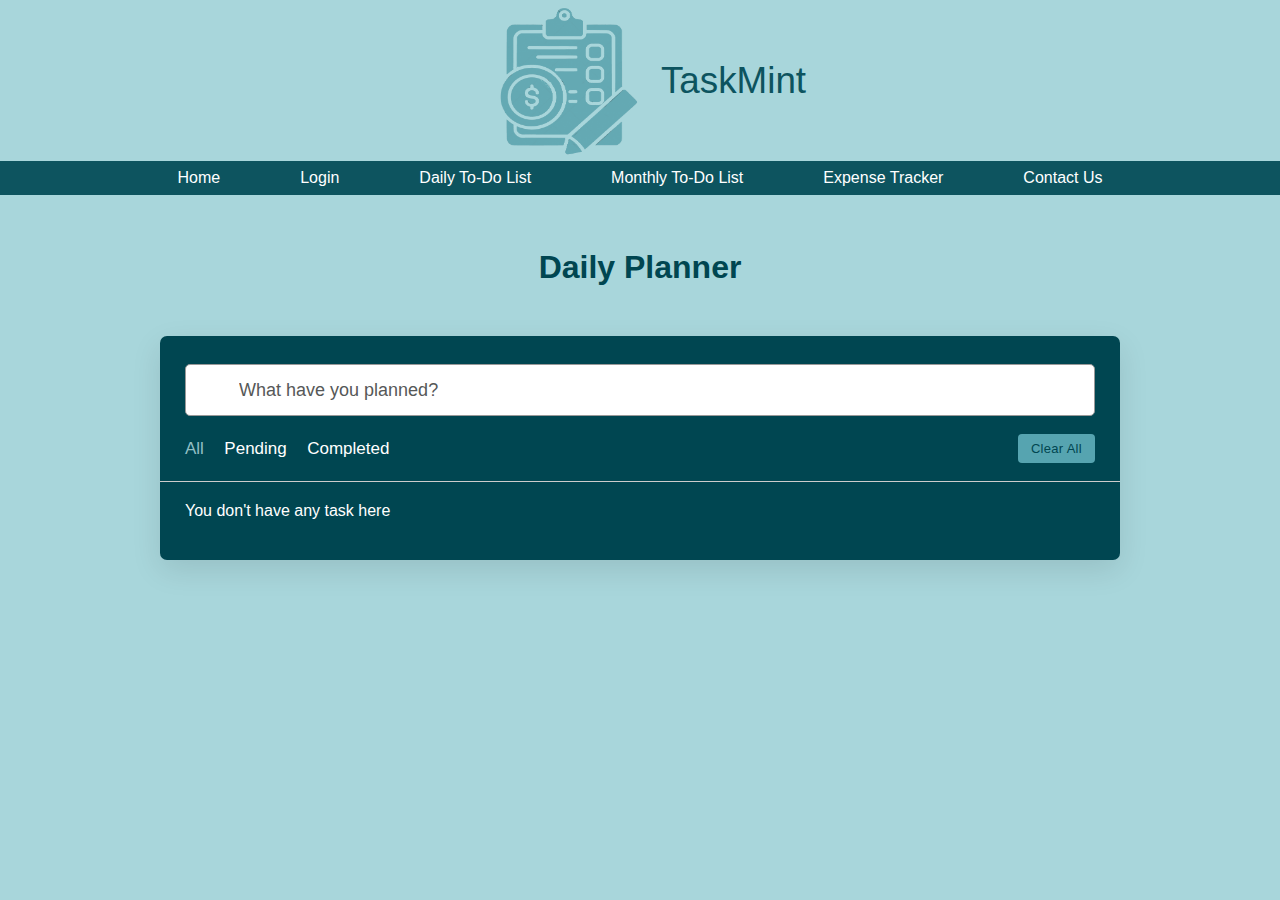
<file: Expense Tracker MPR/Daily.html>
<!DOCTYPE html>
<html lang="en" dir="ltr">
  <head>
    <meta charset="utf-8">  
    <title>Daily Planner</title>
   
    <meta name="viewport" content="width=device-width, initial-scale=1.0">
    
    <link rel="stylesheet" href="https://unicons.iconscout.com/release/v4.0.0/css/line.css">
  </head>
  <section>
    <div id="webname">
      <img src="taskmint.png" alt="TaskMint" />
      <p>TaskMint</p>
    </div>
  </section>
  <section>
    <nav id="nav">
      <ul>
        <li><a href="index.html">Home</a></li>
        <li><a href="Login.html" target="_blank">Login</a></li>
        <li><a href="daily.html">Daily To-Do List</a></li>
        <li><a href="weekly.html">Monthly To-Do List</a></li>
        <li><a href="expense.html">Expense Tracker</a></li>
        <li><a href="Contact.html">Contact Us</a></li>
      </ul>
    </nav>
  </section>
  <body>
    
    <br>
    <br>
    <br>
    <h1>
      Daily Planner
    </h1>
    <div class="wrapper">
      
      <div class="task-input">
        
        <input type="text" placeholder="What have you planned?">
      </div>
      <div class="controls">
        <div class="filters">
          <span class="active" id="all">All</span>
          <span id="pending">Pending</span>
          <span id="completed">Completed</span>
        </div>
        <button class="clear-btn">Clear All</button>
      </div>
      <ul class="task-box"></ul>
    </div>
   
  </body>
    </html>
<style>
    
@import url('https://fonts.googleapis.com/css2?family=Poppins:wght@400;500;600;700&display=swap');
*{
  margin: 0;
  padding: 0;
  box-sizing: border-box;
  font-family: Impact, Haettenschweiler, 'Arial Narrow Bold', sans-serif;
}

 
#webname img {
        height: 159px;
        width: 179px;
        padding: 4px 12px;
        margin: 1px 4px;
      }
      #webname p {
        align-content: center;
        color: #0d545f;
      }

      #webname {
        display: flex;
        margin: 0;
        padding: 0;
       /* width: 200vh;*/
       justify-self: center;
         width: 100%;
         bottom: 0;
        left: 0;
        justify-content: center;
        align-items: center;
        font-size: 2.3rem;
        font-family: Impact, Haettenschweiler, "Arial Narrow Bold", sans-serif;
        position: relative;
      }

      #webname::before {
        content: "";
        background-color: #a8d6db;
        position: absolute;
        z-index: -1;
        height: 100%;
        width: 100%;
      }

      #nav {
        position: relative;
      }

      #nav::before {
        content: "";
        background-color: #0d545f;
        position: absolute;
        z-index: -1;
        height: 100%;
        width: 100%;
      }

      #nav ul {
        display: flex;
        justify-content: center;
      }

      #nav li {
        list-style: none;
      }

      #nav ul li a {
        display: block;
        border-radius: 9px;
        text-decoration: none;
        margin: 4px 20px;
        padding: 4px 20px;
        color: white;
      }

      #nav ul li a:hover {
        background-color: white;
        color: #0d545f;
      }
 
h1 {
  text-align: center;

  color: #004651;
}


body{
  width: 100%;
  height: 100vh;
  overflow: hidden;
  background-color: #a8d6db;
}
::selection{
  color: #fff;
  background:#004651;
}
    .wrapper {
  max-width: 75%;
  padding: 28px 0 30px;
  margin: 50px auto;
  background: #004651;
  border-radius: 7px;
  box-shadow: 0 10px 30px rgba(0, 0, 0, 0.1);
}

.task-input{
  height: 52px;
  padding: 0 25px;
  position: relative;
}
.task-input img{
  top: 50%;
  position: absolute;
  transform: translate(17px, -50%);
}
.task-input input{
  height: 100%;
  width: 100%;
  outline: none;
  font-size: 18px;
  border-radius: 5px;
  padding: 0 20px 0 53px;
  border: 1px solid #999;
}
.task-input input:focus,
.task-input input.active{
  padding-left: 52px;
  border: 2px solid #91bfc4;
}
.task-input input::placeholder{
  color: #565858;
}
.controls, li{
  display: flex;
  align-items: center;
  justify-content: space-between;
}
.controls{
  padding: 18px 25px;
  border-bottom: 1px solid #ccc;
}
.filters span{
  margin: 0 8px;
  font-size: 17px;
  color: #ffffff;
  cursor: pointer;
}
.filters span:first-child{
  margin-left: 0;
}
.filters span.active{
  color: #91bfc4;
}
.controls .clear-btn{
  border: none;
  opacity: 0.6;
  outline: none;
  color: #004651;
  cursor: pointer;
  font-size: 13px;
  padding: 7px 13px;
  border-radius: 4px;
  letter-spacing: 0.3px;
  pointer-events: none;
  transition: transform 0.25s ease;
  background-color: #90e3f0;
}
.clear-btn.active{
  opacity: 0.9;
  pointer-events: auto;
}
.clear-btn:active{
  transform: scale(0.93);
}
.task-box{
  margin-top: 20px;
  margin-right: 5px;
  padding: 0 20px 10px 25px;
}
.task-box.overflow{
  overflow-y: auto;
  max-height: 300px;
}
.task-box::-webkit-scrollbar{
  width: 5px;
}
.task-box::-webkit-scrollbar-track{
  background: #f1f1f1;
  border-radius: 25px;
}
.task-box::-webkit-scrollbar-thumb{
  background: #e6e6e6;
  border-radius: 25px;
}
.task-box .task{
  list-style: none;
  font-size: 17px;
  margin-bottom: 18px;
  padding-bottom: 16px;
  align-items: flex-start;
  border-bottom: 1px solid #ccc;
}
.task-box .task:last-child{
  margin-bottom: 0;
  border-bottom: 0;
  padding-bottom: 0;
}
.task-box .task label{
  display: flex;
  align-items: flex-start;
}
.task label input{
  margin-top: 7px;
  color: #90e3f0;
}
.task label p{
  user-select: none;
  margin-left: 12px;
  word-wrap: break-word;
  color: #a8d6db;
}
.task label p.checked{
  text-decoration: line-through;
  color: #a8d6db;
}
.task-box .settings{
  position: relative;
}
.settings :where(i, li){
  cursor: pointer;
}
.settings .task-menu{
  z-index: 10;
  right: -5px;
  bottom: -65px;
  padding: 5px 0;
  background: #fff;
  position: absolute;
  border-radius: 4px;
  transform: scale(0);
  transform-origin: top right;
  box-shadow: 0 0 6px rgba(0,0,0,0.15);
  transition: transform 0.2s ease;
}
.task-box .task:last-child .task-menu{
  bottom: 0;
  transform-origin: bottom right;
}
.task-box .task:first-child .task-menu{
  bottom: -65px;
  transform-origin: top right;
}
.task-menu.show{
  transform: scale(1);
}
.task-menu li{
  height: 25px;
  font-size: 16px;
  margin-bottom: 2px;
  padding: 17px 15px;
  cursor: pointer;
  justify-content: flex-start;
}
.task-menu li:last-child{
  margin-bottom: 0;
}
.settings li:hover{
  background: #90e3f0;
}
.settings li i{
  padding-right: 8px;
}

@media (max-width: 400px) {
  body{
    padding: 0 10px;
  }
  .wrapper {
    padding: 20px 0;
  }
  .filters span{
    margin: 0 5px;
  }
  .task-input{
    padding: 0 20px;
  }
  .controls{
    padding: 18px 20px;
  }
  .task-box{
    margin-top: 20px;
    margin-right: 5px;
    padding: 0 15px 10px 20px;
  }
  .task label input{
    margin-top: 4px;
  }
}
</style>
    <script>
        const taskInput = document.querySelector(".task-input input"),
filters = document.querySelectorAll(".filters span"),
clearAll = document.querySelector(".clear-btn"),
taskBox = document.querySelector(".task-box");

let editId,
isEditTask = false,
todos = JSON.parse(localStorage.getItem("todo-list"));

filters.forEach(btn => {
    btn.addEventListener("click", () => {
        document.querySelector("span.active").classList.remove("active");
        btn.classList.add("active");
        showTodo(btn.id);
    });
});

function showTodo(filter) {
    let liTag = "";
    if(todos) {
        todos.forEach((todo, id) => {
            let completed = todo.status == "completed" ? "checked" : "";
            if(filter == todo.status || filter == "all") {
                liTag += `<li class="task">
                            <label for="${id}">
                                <input onclick="updateStatus(this)" type="checkbox" id="${id}" ${completed}>
                                <p class="${completed}">${todo.name}</p>
                            </label>
                            <div class="settings">
                                <i onclick="showMenu(this)" class="uil uil-ellipsis-h"></i>
                                <ul class="task-menu">
                                    <li onclick='editTask(${id}, "${todo.name}")'><i class="uil uil-pen"></i>Edit</li>
                                    <li onclick='deleteTask(${id}, "${filter}")'><i class="uil uil-trash"></i>Delete</li>
                                </ul>
                            </div>
                        </li>`;
            }
        });
    }
    taskBox.innerHTML = liTag || `<font color=white><span>You don't have any task here</span></font>`;
    let checkTask = taskBox.querySelectorAll(".task");
    !checkTask.length ? clearAll.classList.remove("active") : clearAll.classList.add("active");
    taskBox.offsetHeight >= 300 ? taskBox.classList.add("overflow") : taskBox.classList.remove("overflow");
}
showTodo("all");

function showMenu(selectedTask) {
    let menuDiv = selectedTask.parentElement.lastElementChild;
    menuDiv.classList.add("show");
    document.addEventListener("click", e => {
        if(e.target.tagName != "I" || e.target != selectedTask) {
            menuDiv.classList.remove("show");
        }
    });
}

function updateStatus(selectedTask) {
    let taskName = selectedTask.parentElement.lastElementChild;
    if(selectedTask.checked) {
        taskName.classList.add("checked");
        todos[selectedTask.id].status = "completed";
    } else {
        taskName.classList.remove("checked");
        todos[selectedTask.id].status = "pending";
    }
    localStorage.setItem("todo-list", JSON.stringify(todos))
}

function editTask(taskId, textName) {
    editId = taskId;
    isEditTask = true;
    taskInput.value = textName;
    taskInput.focus();
    taskInput.classList.add("active");
}

function deleteTask(deleteId, filter) {
    isEditTask = false;
    todos.splice(deleteId, 1);
    localStorage.setItem("todo-list", JSON.stringify(todos));
    showTodo(filter);
}

clearAll.addEventListener("click", () => {
    isEditTask = false;
    todos.splice(0, todos.length);
    localStorage.setItem("todo-list", JSON.stringify(todos));
    showTodo()
});

taskInput.addEventListener("keyup", e => {
    let userTask = taskInput.value.trim();
    if(e.key == "Enter" && userTask) {
        if(!isEditTask) {
            todos = !todos ? [] : todos;
            let taskInfo = {name: userTask, status: "pending"};
            todos.push(taskInfo);
        } else {
            isEditTask = false;
            todos[editId].name = userTask;
        }
        taskInput.value = "";
        localStorage.setItem("todo-list", JSON.stringify(todos));
        showTodo(document.querySelector("span.active").id);
    }
});

    </script>

  </body>
</html>
</file>
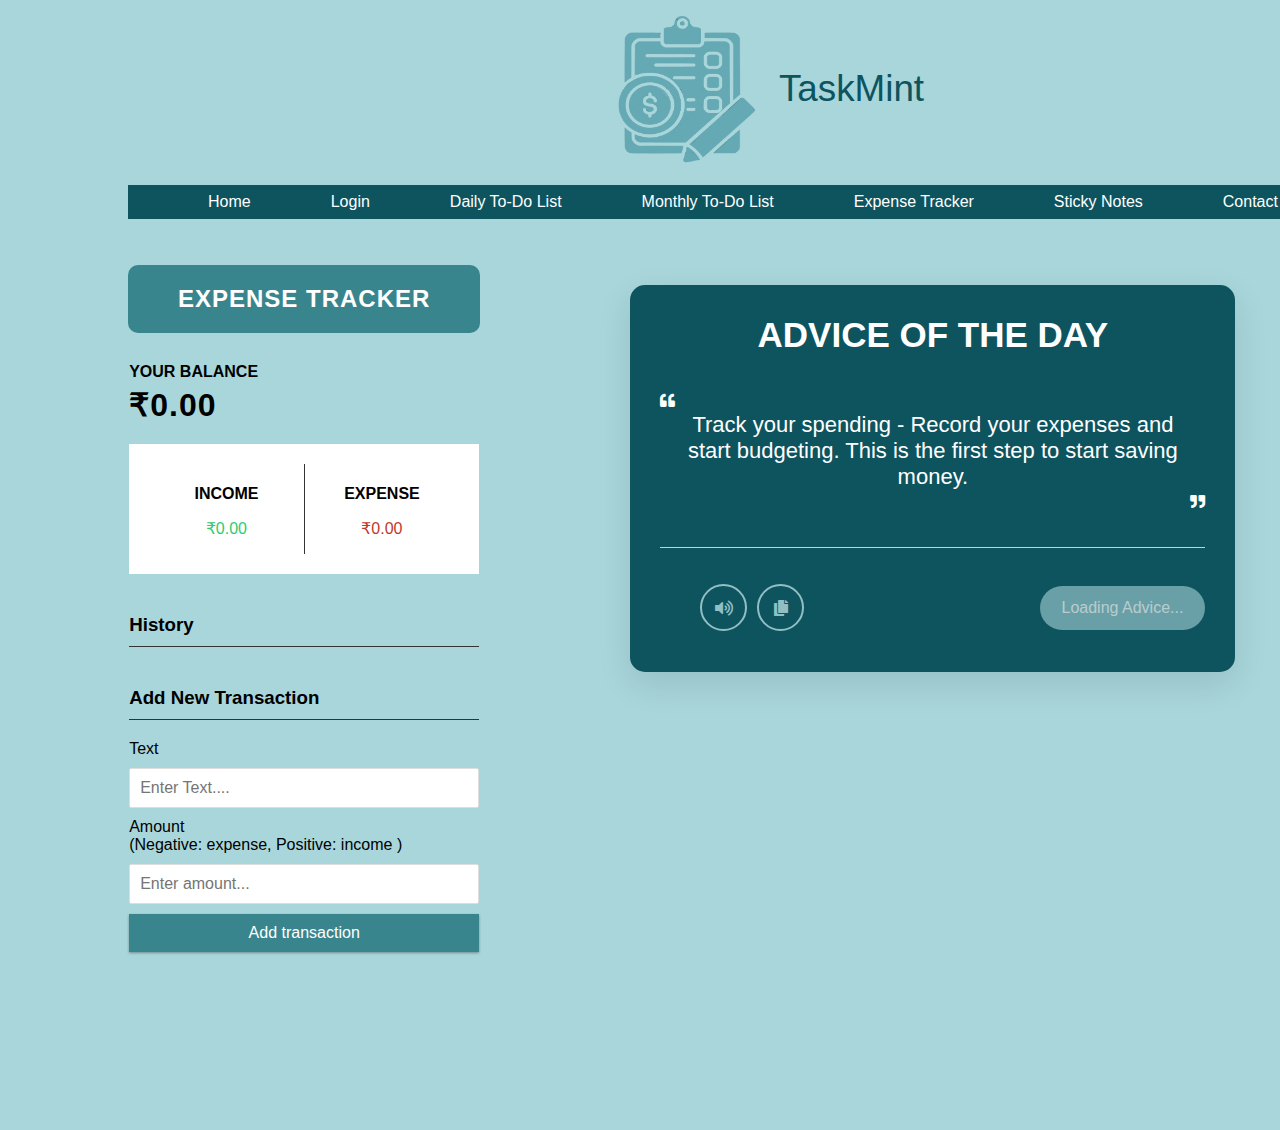
<file: Expense Tracker MPR/expense.html>
<!DOCTYPE html>
<html lang="en">
  <head>
    <meta charset="UTF-8" />
    <meta name="viewport" content="width=device-width, initial-scale=1.0" />
    <title>Expense Tracker</title>
    <link rel="stylesheet" href="expstyle.css" />
    <meta name="viewport" content="width=device-width, initial-scale=1.0" />
    <link
      rel="stylesheet"
      href="https://cdnjs.cloudflare.com/ajax/libs/font-awesome/5.15.3/css/all.min.css"
    />
  </head>
  <section>
    <div id="webname">
      <img src="taskmint.png" alt="TaskMint" />
      <p>TaskMint</p>
    </div>
  </section>
  <section>
    <nav id="nav">
      <ul>
        <li><a href="index.html">Home</a></li>
        <li><a href="Login.html" target="_blank">Login</a></li>
        <li><a href="daily.html">Daily To-Do List</a></li>
        <li><a href="weekly.html">Monthly To-Do List</a></li>
        <li><a href="expense.html">Expense Tracker</a></li>
        <li><a href="sticky.html" target="_blank">Sticky Notes</a></li>
        <li><a href="Contact.html">Contact Us</a></li>
      </ul>
    </nav>
  </section>
  <body>
    <class class="main">
      <div class="all">
        <div class="exp">
          <div class="title">
            <h2>Expense Tracker</h2>
          </div>
          <div class="container">
            <h4>Your Balance</h4>
            <h1 id="balance">Rs. 0.00</h1>
            <div class="inc-exp-container">
              <div>
                <h4>Income</h4>
                <p id="money-plus" class="money-plus">+Rs. ​0.00</p>
              </div>
              <div>
                <h4>Expense</h4>

                <p id="money-minus" class="money-minus">-Rs. 0.00</p>
              </div>
            </div>

            <h3>History</h3>
            <ul id="list" class="list">
              <!-- <li class="minus">
          Cash <span>-$400</span
          ><button class="delete-btn">x</button>
        </li> -->
            </ul>
            <h3>Add New Transaction</h3>
            <form id="form">
              <div class="form-control">
                <label for="text">Text</label>
                <input type="text" id="text" placeholder="Enter Text...." />
              </div>
              <div class="form-control">
                <label for="amount"
                  >Amount <br />
                  (Negative: expense, Positive: income )</label
                >
                <input
                  type="number"
                  id="amount"
                  placeholder="Enter amount..."
                />
              </div>
              <button class="btn">Add transaction</button>
            </form>
          </div>
        </div>
        <div class="wrapper">
          <header>ADVICE OF THE DAY</header>
          <div class="content">
            <div class="quote-area">
              <i class="fas fa-quote-left"></i>
              <p class="quote">
                Track your spending - Record your expenses and start budgeting.
                This is the first step to start saving money.
              </p>
              <i class="fas fa-quote-right"></i>
            </div>
          </div>
          <div class="buttons">
            <div class="features">
              <ul>
                <li class="speech"><i class="fas fa-volume-up"></i></li>
                <li class="copy"><i class="fas fa-copy"></i></li>
              </ul>
              <button>New Advice</button>
            </div>
          </div>
        </div>
      </div>
    </class>
    <!-- JavaYscript Project  -->
    <script src="expscript.js"></script>
  </body>
</html>
</file>
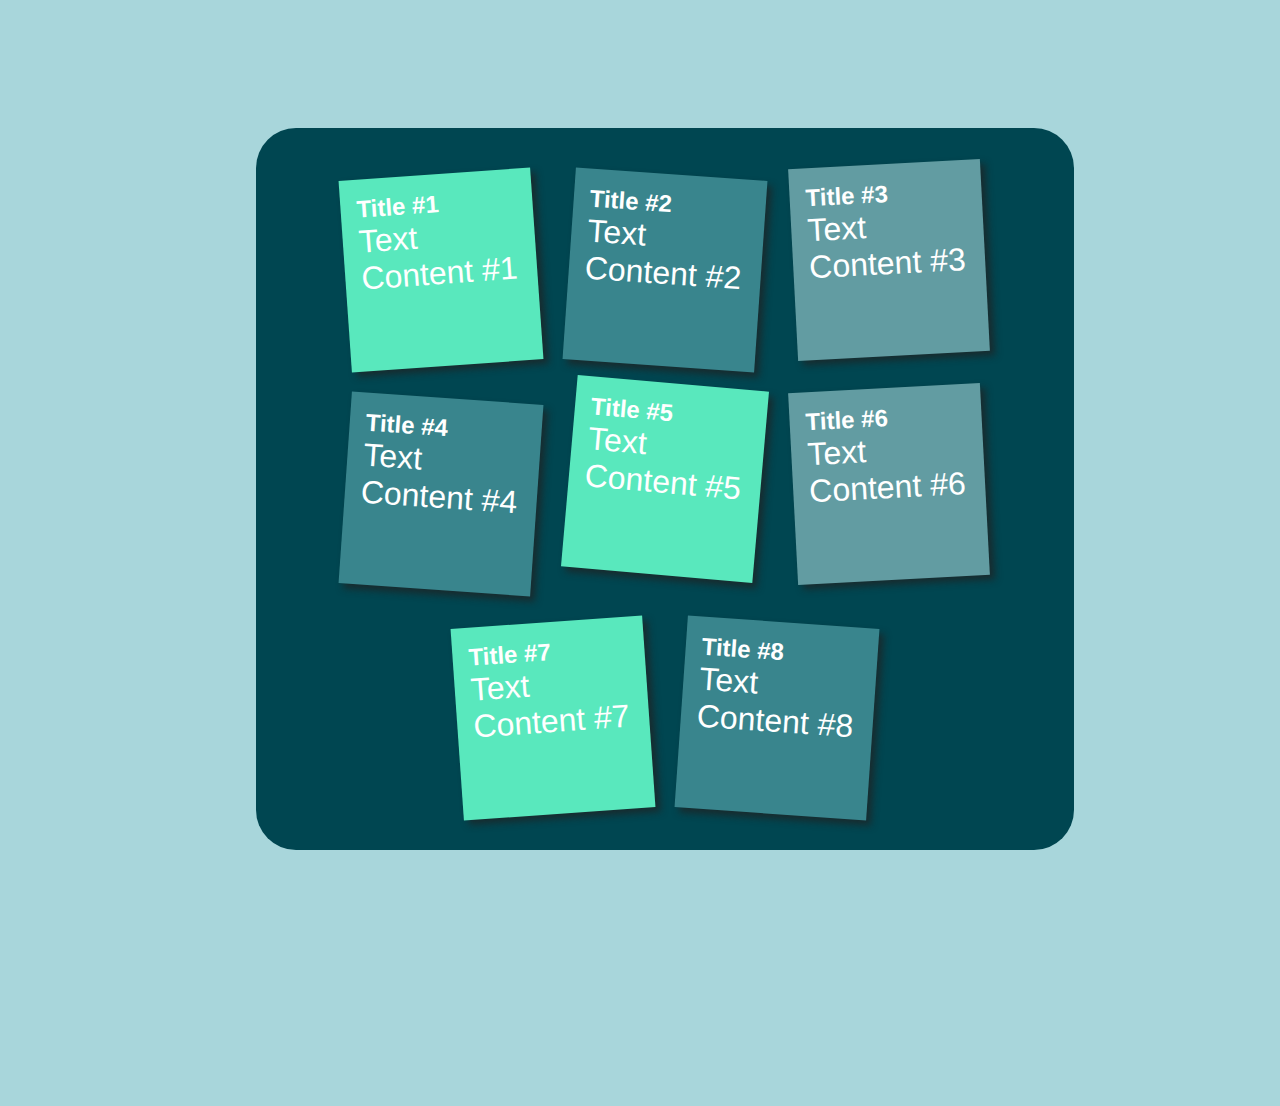
<file: Expense Tracker MPR/sticky.html>
<!DOCTYPE html>
<html lang="en">
  <head>
    <meta charset="UTF-8" />
    <meta name="viewport" content="width=device-width, initial-scale=1.0" />
    <title>Sticky Note Web Widget</title>
  </head>
  <body>
    <div>
      <ul>
        <li>
          <a href="#" contenteditable="true">
            <h2>Title #1</h2>
            <p>Text Content #1</p>
          </a>
        </li>
        <li>
          <a href="#" contenteditable="true">
            <h2>Title #2</h2>
            <p>Text Content #2</p>
          </a>
        </li>
        <li>
          <a href="#" contenteditable="true">
            <h2>Title #3</h2>
            <p>Text Content #3</p>
          </a>
        </li>
        <li>
          <a href="#" contenteditable="true">
            <h2>Title #4</h2>
            <p>Text Content #4</p>
          </a>
        </li>
        <li>
          <a href="#" contenteditable="true">
            <h2>Title #5</h2>
            <p>Text Content #5</p>
          </a>
        </li>
        <li>
          <a href="#" contenteditable="true">
            <h2>Title #6</h2>
            <p>Text Content #6</p>
          </a>
        </li>
        <li>
          <a href="#" contenteditable="true">
            <h2>Title #7</h2>
            <p>Text Content #7</p>
          </a>
        </li>
        <li>
          <a href="#" contenteditable="true">
            <h2>Title #8</h2>
            <p>Text Content #8</p>
          </a>
        </li>
      </ul>
    </div>

    <style>
      div {
        margin: 20px auto;
        width: 100%;
        border-radius: 40px;
        font-family: Impact, Haettenschweiler, "Arial Narrow Bold", sans-serif;
        padding: 25px;
        background: #004651;
        color: #a8d6db;
      }
      * {
        margin: 0;
        padding: 0;
        font-family: Impact, Haettenschweiler, "Arial Narrow Bold", sans-serif;
      }
      body {
        background-color: #a8d6db;
        margin: 20%;
        margin-top: 10%;
      }
      h4 {
        font-weight: bold;
        font-size: 2rem;
      }
      p {
        /*font-family: 'Reenie Beanie';*/
        font-size: 2rem;
      }
      ul,
      li {
        list-style: none;
      }
      ul {
        display: flex;
        flex-wrap: wrap;
        justify-content: center;
      }
      ul li a {
        text-decoration: none;
        color: rgb(255, 255, 255);
        background: rgb(89, 232, 189);
        display: block;
        height: 10em;
        width: 10em;
        padding: 1em;
        box-shadow: 5px 5px 7px rgba(33, 33, 33, 0.7);
        transition: transform 0.15s linear;
      }
      ul li {
        margin: 1em;
      }
      ul li:nth-child(odd) a {
        transform: rotate(-4deg);
        position: relative;
        top: 5px;
      }
      ul li:nth-child(even) a {
        transform: rotate(4deg);
        position: relative;
        top: 5px;
      }
      ul li:nth-child(3n) a {
        transform: rotate(-3deg);
        position: relative;
        top: -5px;
      }
      ul li:nth-child(5n) a {
        transform: rotate(5deg);
        position: relative;
        top: -10px;
      }
      ul li a:hover,
      ul li a:focus {
        box-shadow: 10px 10px 7px rgba(0, 0, 0, 0.7);
        transform: scale(1.25);
        position: relative;
        z-index: 5;
      }
      ul li:nth-child(even) a {
        position: relative;
        top: 5px;
        background: #39858d;
      }
      ul li:nth-child(3n) a {
        position: relative;
        top: -5px;
        background: #629ca2;
      }
    </style>
    <script>
      document.addEventListener("DOMContentLoaded", function () {
        const allNotes = document.querySelectorAll("li a");

        allNotes.forEach(function (note, index) {
          note.addEventListener("keyup", function () {
            const noteTitle = note.querySelector("h2").textContent;
            const noteContent = note.querySelector("p").textContent;
            const itemKey = "list_" + index;
            const data = {
              title: noteTitle,
              content: noteContent,
            };
            localStorage.setItem(itemKey, JSON.stringify(data));
          });

          const data = JSON.parse(localStorage.getItem("list_" + index));
          if (data !== null) {
            const noteTitle = data.title;
            const noteContent = data.content;
            note.querySelector("h2").textContent = noteTitle;
            note.querySelector("p").textContent = noteContent;
          }
        });
      });
    </script>
  </body>
</html>
</file>
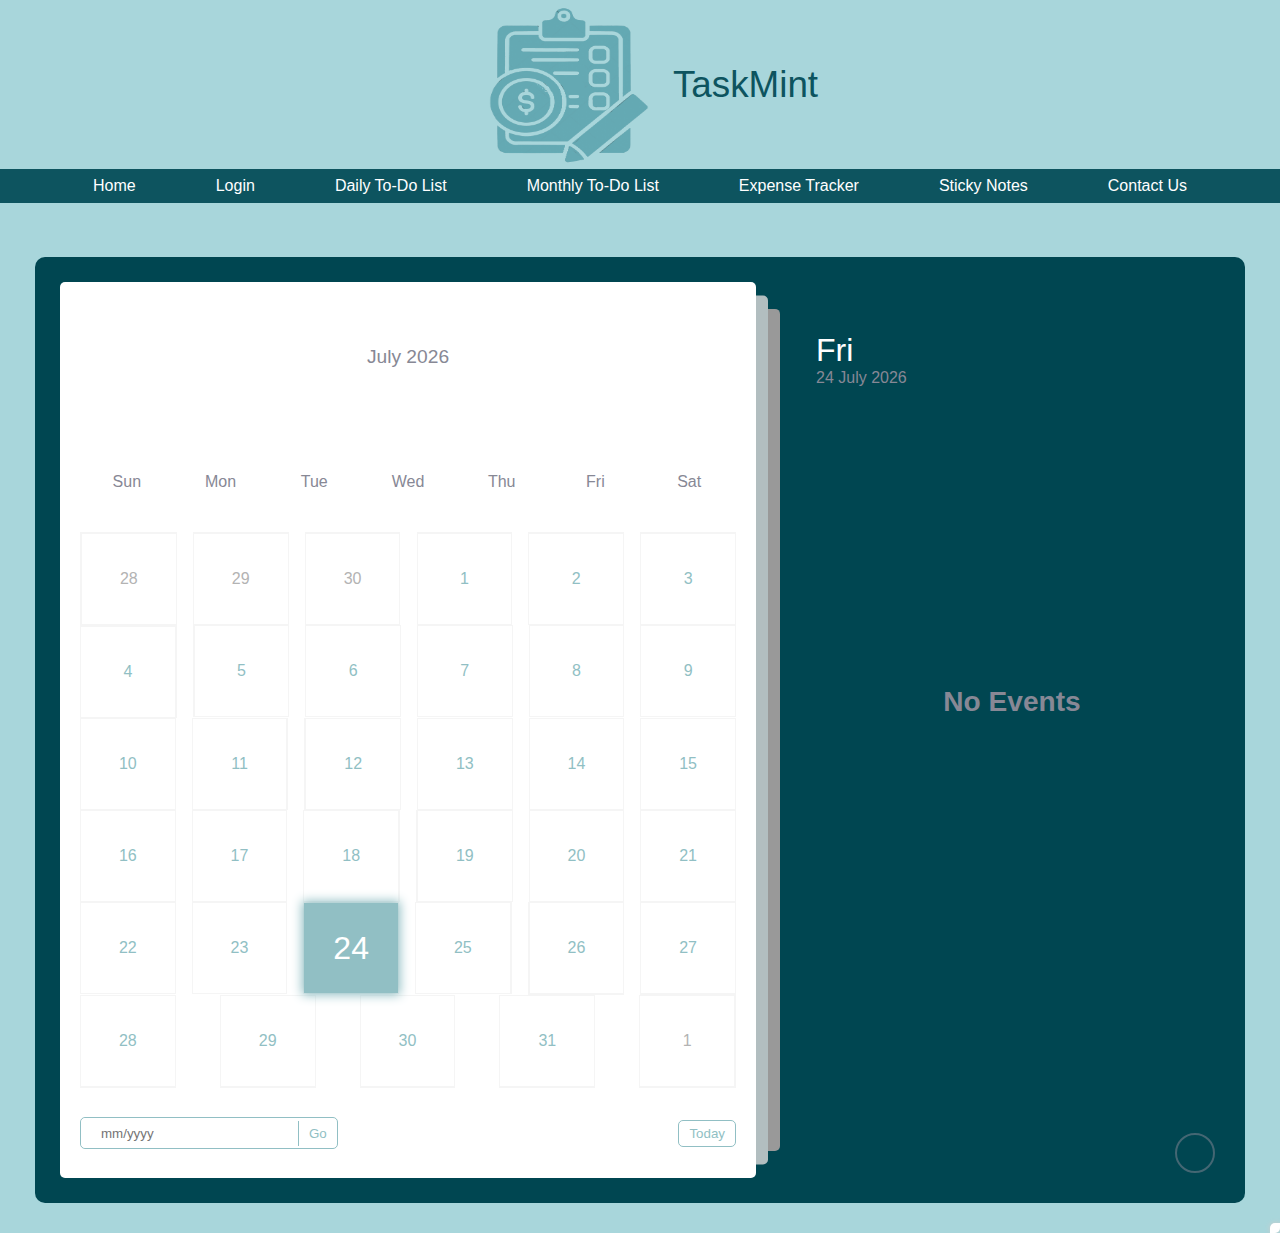
<file: Expense Tracker MPR/weekly.html>
<!DOCTYPE html>
<html lang="en">
  <head>
    <meta charset="UTF-8" />
    <meta http-equiv="X-UA-Compatible" content="IE=edge" />
    <meta name="viewport" content="width=device-width, initial-scale=1.0" />
    <meta
      name="description"
      content="Stay organized with our user-friendly Calendar featuring events, reminders, and a customizable interface. Built with HTML, CSS, and JavaScript. Start scheduling today!"
    />
    <meta
      name="keywords"
      content="calendar, events, reminders, javascript, html, css, open source coding"
    />
    <link
      rel="stylesheet"
      href="https://cdnjs.cloudflare.com/ajax/libs/font-awesome/6.2.0/css/all.min.css"
      integrity="sha512-xh6O/CkQoPOWDdYTDqeRdPCVd1SpvCA9XXcUnZS2FmJNp1coAFzvtCN9BmamE+4aHK8yyUHUSCcJHgXloTyT2A=="
      crossorigin="anonymous"
      referrerpolicy="no-referrer"
    />

    <title>Calendar with Events</title>
  </head>
  <section>
    <div id="webname">
      <img src="taskmint.png" alt="TaskMint" />
      <p>TaskMint</p>
    </div>
  </section>
  <section>
    <nav id="nav">
      <ul>
        <li><a href="index.html">Home</a></li>
        <li><a href="Login.html" target="_blank">Login</a></li>
        <li><a href="daily.html">Daily To-Do List</a></li>
        <li><a href="weekly.html">Monthly To-Do List</a></li>
        <li><a href="expense.html">Expense Tracker</a></li>
        <li><a href="sticky.html" target="_blank">Sticky Notes</a></li>
        <li><a href="Contact.html">Contact Us</a></li>
      </ul>
    </nav>
  </section>
  <body>
    <br />
    <br />
    <br />

    <div class="container">
      <div class="left">
        <div class="calendar">
          <div class="month">
            <i class="fas fa-angle-left prev"></i>
            <div class="date">december 2015</div>
            <i class="fas fa-angle-right next"></i>
          </div>
          <div class="weekdays">
            <div>Sun</div>
            <div>Mon</div>
            <div>Tue</div>
            <div>Wed</div>
            <div>Thu</div>
            <div>Fri</div>
            <div>Sat</div>
          </div>
          <div class="days"></div>
          <div class="goto-today">
            <div class="goto">
              <input type="text" placeholder="mm/yyyy" class="date-input" />
              <button class="goto-btn">Go</button>
            </div>
            <button class="today-btn">Today</button>
          </div>
        </div>
      </div>
      <div class="right">
        <div class="today-date">
          <div class="event-day">wed</div>
          <div class="event-date">12th december 2022</div>
        </div>
        <div class="events"></div>
        <div class="add-event-wrapper">
          <div class="add-event-header">
            <div class="title">Add Event</div>
            <i class="fas fa-times close"></i>
          </div>
          <div class="add-event-body">
            <div class="add-event-input">
              <input type="text" placeholder="Event Name" class="event-name" />
            </div>
            <div class="add-event-input">
              <input
                type="text"
                placeholder="Event Time From"
                class="event-time-from"
              />
            </div>
            <div class="add-event-input">
              <input
                type="text"
                placeholder="event Time To"
                class="event-time-to"
              />
            </div>
          </div>
          <div class="add-event-footer">
            <button class="add-event-btn">Add Event</button>
          </div>
        </div>
      </div>
      <button class="add-event">
        <i class="fas fa-plus"></i>
      </button>
    </div>
    <style>
      :root {
        --primary-clr: #91bfc4;
      }
      * {
        margin: 0;
        padding: 0;
        font-family: Impact, Haettenschweiler, "Arial Narrow Bold", sans-serif;
      }

      #webname img {
        height: 159px;
        width: 179px;
        padding: 4px 12px;
        margin: 1px 4px;
      }
      #webname p {
        align-content: center;
        color: #0d545f;
      }

      #webname {
        display: flex;
        margin: 0;
        padding: 0;
        /* width: 200vh;*/
        justify-self: center;
        width: 100%;
        bottom: 0;
        left: 0;
        justify-content: center;
        align-items: center;
        font-size: 2.3rem;
        font-family: Impact, Haettenschweiler, "Arial Narrow Bold", sans-serif;
        position: relative;
      }

      #webname::before {
        content: "";
        background-color: #a8d6db;
        position: absolute;
        z-index: -1;
        height: 100%;
        width: 100%;
      }

      #nav {
        position: relative;
      }

      #nav::before {
        content: "";
        background-color: #0d545f;
        position: absolute;
        z-index: -1;
        height: 100%;
        width: 100%;
        font-family: Impact, Haettenschweiler, "Arial Narrow Bold", sans-serif;
      }

      #nav ul {
        display: flex;
        justify-content: center;
      }

      #nav li {
        list-style: none;
      }

      #nav ul li a {
        display: block;
        border-radius: 9px;
        text-decoration: none;
        margin: 4px 20px;
        padding: 4px 20px;
        color: white;
      }

      #nav ul li a:hover {
        background-color: white;
        color: #0d545f;
      }

      /* nice scroll bar */
      ::-webkit-scrollbar {
        width: 5px;
      }
      ::-webkit-scrollbar-track {
        background: #a8d6db;
        border-radius: 50px;
      }
      ::-webkit-scrollbar-thumb {
        background: var(--primary-clr);
        border-radius: 50px;
      }

      body {
        position: relative;
        min-height: 100vh;

        align-items: center;
        justify-content: center;
        padding-bottom: 30px;
        background-color: #a8d6db;
      }
      .container {
        position: relative;
        width: 1200px;
        min-height: 850px;
        margin: 0 auto;
        padding: 5px;
        color: #fff;
        display: flex;

        border-radius: 10px;
        background-color: #004651;
      }
      .left {
        width: 60%;
        padding: 20px;
      }
      .calendar {
        position: relative;
        width: 100%;
        height: 100%;
        display: flex;

        flex-wrap: wrap;
        justify-content: space-between;
        color: #878895;
        border-radius: 5px;
        background-color: #fff;
      }

      .calendar::before,
      .calendar::after {
        content: "";
        position: absolute;
        top: 50%;
        left: 100%;
        width: 12px;
        height: 97%;
        border-radius: 0 5px 5px 0;
        background-color: #d3d4d6d7;
        transform: translateY(-50%);
      }
      .calendar::before {
        height: 94%;
        left: calc(100% + 12px);
        background-color: rgb(153, 153, 153);
      }
      .calendar .month {
        width: 100%;
        height: 150px;
        display: flex;
        align-items: center;
        justify-content: space-between;
        padding: 0 50px;
        font-size: 1.2rem;
        font-weight: 500;
        text-transform: capitalize;
      }
      .calendar .month .prev,
      .calendar .month .next {
        cursor: pointer;
      }
      .calendar .month .prev:hover,
      .calendar .month .next:hover {
        color: var(--primary-clr);
      }
      .calendar .weekdays {
        width: 100%;
        height: 100px;
        display: flex;
        align-items: center;
        justify-content: space-between;
        padding: 0 20px;
        font-size: 1rem;
        font-weight: 500;
        text-transform: capitalize;
      }
      .weekdays div {
        width: 14.28%;
        height: 100%;
        display: flex;
        align-items: center;
        justify-content: center;
      }
      .calendar .days {
        width: 100%;
        display: flex;
        flex-wrap: wrap;
        justify-content: space-between;
        padding: 0 20px;
        font-size: 1rem;
        font-weight: 500;
        margin-bottom: 20px;
      }
      .calendar .days .day {
        width: 14.28%;
        height: 90px;
        display: flex;
        align-items: center;
        justify-content: center;
        cursor: pointer;
        color: var(--primary-clr);
        border: 1px solid #f5f5f5;
      }
      .calendar .days .day:nth-child(7n + 1) {
        border-left: 2px solid #f5f5f5;
      }
      .calendar .days .day:nth-child(7n) {
        border-right: 2px solid #f5f5f5;
      }
      .calendar .days .day:nth-child(-n + 7) {
        border-top: 2px solid #f5f5f5;
      }
      .calendar .days .day:nth-child(n + 29) {
        border-bottom: 2px solid #f5f5f5;
      }

      .calendar .days .day:not(.prev-date, .next-date):hover {
        color: #fff;
        background-color: var(--primary-clr);
      }
      .calendar .days .prev-date,
      .calendar .days .next-date {
        color: #b3b3b3;
      }
      .calendar .days .active {
        position: relative;
        font-size: 2rem;
        color: #fff;
        background-color: var(--primary-clr);
      }
      .calendar .days .active::before {
        content: "";
        position: absolute;
        top: 0;
        left: 0;
        width: 100%;
        height: 100%;
        box-shadow: 0 0 10px 2px var(--primary-clr);
      }
      .calendar .days .today {
        font-size: 2rem;
      }
      .calendar .days .event {
        position: relative;
      }
      .calendar .days .event::after {
        content: "";
        position: absolute;
        bottom: 10%;
        left: 50%;
        width: 75%;
        height: 6px;
        border-radius: 30px;
        transform: translateX(-50%);
        background-color: var(--primary-clr);
      }
      .calendar .days .day:hover.event::after {
        background-color: #fff;
      }
      .calendar .days .active.event::after {
        background-color: #fff;
        bottom: 20%;
      }
      .calendar .days .active.event {
        padding-bottom: 10px;
      }
      .calendar .goto-today {
        width: 100%;
        height: 50px;
        display: flex;
        align-items: center;
        justify-content: space-between;
        gap: 5px;
        padding: 0 20px;
        margin-bottom: 20px;
        color: var(--primary-clr);
      }
      .calendar .goto-today .goto {
        display: flex;
        align-items: center;
        border-radius: 5px;
        overflow: hidden;
        border: 1px solid var(--primary-clr);
      }
      .calendar .goto-today .goto input {
        width: 100%;
        height: 30px;
        outline: none;
        border: none;
        border-radius: 5px;
        padding: 0 20px;
        color: var(--primary-clr);
        border-radius: 5px;
      }
      .calendar .goto-today button {
        padding: 5px 10px;
        border: 1px solid var(--primary-clr);
        border-radius: 5px;
        background-color: transparent;
        cursor: pointer;
        color: var(--primary-clr);
      }
      .calendar .goto-today button:hover {
        color: #fff;
        background-color: var(--primary-clr);
      }
      .calendar .goto-today .goto button {
        border: none;
        border-left: 1px solid var(--primary-clr);
        border-radius: 0;
      }
      .container .right {
        position: relative;
        width: 40%;
        min-height: 100%;
        padding: 20px 0;
      }

      .right .today-date {
        width: 100%;
        height: 50px;

        flex-wrap: wrap;
        gap: 10px;
        align-items: center;
        justify-content: space-between;
        padding: 0 40px;
        margin-top: 50px;
        margin-bottom: 20px;
        text-transform: capitalize;
      }
      .right .today-date .event-day {
        font-size: 2rem;
        font-weight: 500;
      }
      .right .today-date .event-date {
        font-size: 1rem;
        font-weight: 400;
        color: #878895;
      }
      .events {
        width: 100%;
        height: 100%;
        max-height: 600px;
        overflow-x: hidden;
        overflow-y: auto;
        display: flex;
        flex-direction: column;
        padding-left: 4px;
      }
      .events .event {
        position: relative;
        width: 95%;
        min-height: 70px;
        display: flex;
        justify-content: center;
        flex-direction: column;
        gap: 5px;
        padding: 0 20px;
        padding-left: 50px;
        color: #fff;
        cursor: pointer;
      }

      .events .event:nth-child(even) {
        background: transparent;
      }
      .events .event:hover {
        background: linear-gradient(90deg, var(--primary-clr), transparent);
      }
      .events .event .title {
        display: flex;
        align-items: center;
        pointer-events: none;
      }
      .events .event .title .event-title {
        font-size: 1rem;
        font-weight: 400;
        margin-left: 20px;
      }
      .events .event i {
        color: var(--primary-clr);
        font-size: 0.5rem;
      }
      .events .event:hover i {
        color: #fff;
      }
      .events .event .event-time {
        font-size: 0.8rem;
        font-weight: 400;
        color: #878895;
        margin-left: 15px;
        pointer-events: none;
      }
      .events .event:hover .event-time {
        color: #fff;
      }

      .events .event::after {
        content: "✓";
        position: absolute;
        top: 50%;
        right: 0;
        font-size: 3rem;
        line-height: 1;
        display: none;
        align-items: center;
        justify-content: center;
        opacity: 0.3;
        color: var(--primary-clr);
        transform: translateY(-50%);
      }
      .events .event:hover::after {
        display: flex;
      }
      .add-event {
        position: absolute;
        bottom: 30px;
        right: 30px;
        width: 40px;
        height: 40px;
        display: flex;
        align-items: center;
        justify-content: center;
        font-size: 1rem;
        color: #878895;
        border: 2px solid #878895;
        opacity: 0.5;
        border-radius: 50%;
        background-color: transparent;
        cursor: pointer;
      }
      .add-event:hover {
        opacity: 1;
      }
      .add-event i {
        pointer-events: none;
      }
      .events .no-event {
        width: 100%;
        height: 100%;
        display: flex;
        align-items: center;
        justify-content: center;
        font-size: 1.5rem;
        font-weight: 500;
        color: #878895;
      }
      .add-event-wrapper {
        position: absolute;
        bottom: 100px;
        left: 50%;
        width: 90%;
        max-height: 0;
        overflow: hidden;
        border-radius: 5px;
        background-color: #fff;
        transform: translateX(-50%);
        transition: max-height 0.5s ease;
      }
      .add-event-wrapper.active {
        max-height: 300px;
      }
      .add-event-header {
        width: 100%;
        height: 50px;
        display: flex;
        align-items: center;
        justify-content: space-between;
        padding: 0 20px;
        color: #a8d6db;
        border-bottom: 1px solid #f5f5f5;
      }
      .add-event-header .close {
        font-size: 1.5rem;
        cursor: pointer;
      }
      .add-event-header .close:hover {
        color: var(--primary-clr);
      }
      .add-event-header .title {
        font-size: 1.2rem;
        font-weight: 500;
      }
      .add-event-body {
        width: 100%;
        height: 100%;
        display: flex;
        flex-direction: column;
        gap: 5px;
        padding: 20px;
      }
      .add-event-body .add-event-input {
        width: 100%;
        height: 40px;
        display: flex;
        align-items: center;
        justify-content: space-between;
        gap: 10px;
      }
      .add-event-body .add-event-input input {
        width: 100%;
        height: 100%;
        outline: none;
        border: none;
        border-bottom: 1px solid #f5f5f5;
        padding: 0 10px;
        font-size: 1rem;
        font-weight: 400;
        color: #373c4f;
      }
      .add-event-body .add-event-input input::placeholder {
        color: #a5a5a5;
      }
      .add-event-body .add-event-input input:focus {
        border-bottom: 1px solid var(--primary-clr);
      }
      .add-event-body .add-event-input input:focus::placeholder {
        color: var(--primary-clr);
      }
      .add-event-footer {
        display: flex;
        align-items: center;
        justify-content: center;
        padding: 20px;
      }
      .add-event-footer .add-event-btn {
        height: 40px;
        font-size: 1rem;
        font-weight: 500;
        outline: none;
        border: none;
        color: #fff;
        background-color: var(--primary-clr);
        border-radius: 5px;
        cursor: pointer;
        padding: 5px 10px;
        border: 1px solid var(--primary-clr);
      }
      .add-event-footer .add-event-btn:hover {
        background-color: transparent;
        color: var(--primary-clr);
      }

      /* media queries */

      @media screen and (max-width: 1000px) {
        body {
          align-items: flex-start;
          justify-content: flex-start;
        }
        .container {
          min-height: 100vh;
          flex-direction: column;
          border-radius: 0;
        }
        .container .left {
          width: 100%;
          height: 100%;
          padding: 20px 0;
        }
        .container .right {
          width: 100%;
          height: 100%;
          padding: 20px 0;
        }
        .calendar::before,
        .calendar::after {
          top: 100%;
          left: 50%;
          width: 97%;
          height: 12px;
          border-radius: 0 0 5px 5px;
          transform: translateX(-50%);
        }
        .calendar::before {
          width: 94%;
          top: calc(100% + 12px);
        }
        .events {
          padding-bottom: 340px;
        }
        .add-event-wrapper {
          bottom: 100px;
        }
      }
      @media screen and (max-width: 500px) {
        .calendar .month {
          height: 75px;
        }
        .calendar .weekdays {
          height: 50px;
        }
        .calendar .days .day {
          height: 40px;
          font-size: 0.8rem;
        }
        .calendar .days .day.active,
        .calendar .days .day.today {
          font-size: 1rem;
        }
        .right .today-date {
          padding: 20px;
        }
      }

      .credits a {
        color: #fff;
        text-decoration: none;
        font-weight: 600;
      }
      .credits a:hover {
        text-decoration: underline;
      }
    </style>
    <script>
      const calendar = document.querySelector(".calendar"),
        date = document.querySelector(".date"),
        daysContainer = document.querySelector(".days"),
        prev = document.querySelector(".prev"),
        next = document.querySelector(".next"),
        todayBtn = document.querySelector(".today-btn"),
        gotoBtn = document.querySelector(".goto-btn"),
        dateInput = document.querySelector(".date-input"),
        eventDay = document.querySelector(".event-day"),
        eventDate = document.querySelector(".event-date"),
        eventsContainer = document.querySelector(".events"),
        addEventBtn = document.querySelector(".add-event"),
        addEventWrapper = document.querySelector(".add-event-wrapper "),
        addEventCloseBtn = document.querySelector(".close "),
        addEventTitle = document.querySelector(".event-name "),
        addEventFrom = document.querySelector(".event-time-from "),
        addEventTo = document.querySelector(".event-time-to "),
        addEventSubmit = document.querySelector(".add-event-btn ");

      let today = new Date();
      let activeDay;
      let month = today.getMonth();
      let year = today.getFullYear();

      const months = [
        "January",
        "February",
        "March",
        "April",
        "May",
        "June",
        "July",
        "August",
        "September",
        "October",
        "November",
        "December",
      ];
      const eventsArr = [];
      getEvents();
      console.log(eventsArr);

      function initCalendar() {
        const firstDay = new Date(year, month, 1);
        const lastDay = new Date(year, month + 1, 0);
        const prevLastDay = new Date(year, month, 0);
        const prevDays = prevLastDay.getDate();
        const lastDate = lastDay.getDate();
        const day = firstDay.getDay();
        const nextDays = 7 - lastDay.getDay() - 1;

        date.innerHTML = months[month] + " " + year;

        let days = "";

        for (let x = day; x > 0; x--) {
          days += `<div class="day prev-date">${prevDays - x + 1}</div>`;
        }

        for (let i = 1; i <= lastDate; i++) {
          let event = false;
          eventsArr.forEach((eventObj) => {
            if (
              eventObj.day === i &&
              eventObj.month === month + 1 &&
              eventObj.year === year
            ) {
              event = true;
            }
          });
          if (
            i === new Date().getDate() &&
            year === new Date().getFullYear() &&
            month === new Date().getMonth()
          ) {
            activeDay = i;
            getActiveDay(i);
            updateEvents(i);
            if (event) {
              days += `<div class="day today active event">${i}</div>`;
            } else {
              days += `<div class="day today active">${i}</div>`;
            }
          } else {
            if (event) {
              days += `<div class="day event">${i}</div>`;
            } else {
              days += `<div class="day ">${i}</div>`;
            }
          }
        }

        for (let j = 1; j <= nextDays; j++) {
          days += `<div class="day next-date">${j}</div>`;
        }
        daysContainer.innerHTML = days;
        addListner();
      }

      function prevMonth() {
        month--;
        if (month < 0) {
          month = 11;
          year--;
        }
        initCalendar();
      }

      function nextMonth() {
        month++;
        if (month > 11) {
          month = 0;
          year++;
        }
        initCalendar();
      }

      prev.addEventListener("click", prevMonth);
      next.addEventListener("click", nextMonth);

      initCalendar();
      function addListner() {
        const days = document.querySelectorAll(".day");
        days.forEach((day) => {
          day.addEventListener("click", (e) => {
            getActiveDay(e.target.innerHTML);
            updateEvents(Number(e.target.innerHTML));
            activeDay = Number(e.target.innerHTML);

            days.forEach((day) => {
              day.classList.remove("active");
            });

            if (e.target.classList.contains("prev-date")) {
              prevMonth();
              setTimeout(() => {
                const days = document.querySelectorAll(".day");
                days.forEach((day) => {
                  if (
                    !day.classList.contains("prev-date") &&
                    day.innerHTML === e.target.innerHTML
                  ) {
                    day.classList.add("active");
                  }
                });
              }, 100);
            } else if (e.target.classList.contains("next-date")) {
              nextMonth();
              setTimeout(() => {
                const days = document.querySelectorAll(".day");
                days.forEach((day) => {
                  if (
                    !day.classList.contains("next-date") &&
                    day.innerHTML === e.target.innerHTML
                  ) {
                    day.classList.add("active");
                  }
                });
              }, 100);
            } else {
              e.target.classList.add("active");
            }
          });
        });
      }

      todayBtn.addEventListener("click", () => {
        today = new Date();
        month = today.getMonth();
        year = today.getFullYear();
        initCalendar();
      });

      dateInput.addEventListener("input", (e) => {
        dateInput.value = dateInput.value.replace(/[^0-9/]/g, "");
        if (dateInput.value.length === 2) {
          dateInput.value += "/";
        }
        if (dateInput.value.length > 7) {
          dateInput.value = dateInput.value.slice(0, 7);
        }
        if (e.inputType === "deleteContentBackward") {
          if (dateInput.value.length === 3) {
            dateInput.value = dateInput.value.slice(0, 2);
          }
        }
      });

      gotoBtn.addEventListener("click", gotoDate);

      function gotoDate() {
        console.log("here");
        const dateArr = dateInput.value.split("/");
        if (dateArr.length === 2) {
          if (dateArr[0] > 0 && dateArr[0] < 13 && dateArr[1].length === 4) {
            month = dateArr[0] - 1;
            year = dateArr[1];
            initCalendar();
            return;
          }
        }
        alert("Invalid Date");
      }
      function getActiveDay(date) {
        const day = new Date(year, month, date);
        const dayName = day.toString().split(" ")[0];
        eventDay.innerHTML = dayName;
        eventDate.innerHTML = date + " " + months[month] + " " + year;
      }

      function updateEvents(date) {
        let events = "";
        eventsArr.forEach((event) => {
          if (
            date === event.day &&
            month + 1 === event.month &&
            year === event.year
          ) {
            event.events.forEach((event) => {
              events += `<div class="event">
            <div class="title">
              <i class="fas fa-circle"></i>
              <h3 class="event-title">${event.title}</h3>
            </div>
            <div class="event-time">
              <span class="event-time">${event.time}</span>
            </div>
        </div>`;
            });
          }
        });
        if (events === "") {
          events = `<div class="no-event">
            <h3>No Events</h3>
        </div>`;
        }
        eventsContainer.innerHTML = events;
        saveEvents();
      }

      addEventBtn.addEventListener("click", () => {
        addEventWrapper.classList.toggle("active");
      });

      addEventCloseBtn.addEventListener("click", () => {
        addEventWrapper.classList.remove("active");
      });

      document.addEventListener("click", (e) => {
        if (e.target !== addEventBtn && !addEventWrapper.contains(e.target)) {
          addEventWrapper.classList.remove("active");
        }
      });

      addEventTitle.addEventListener("input", (e) => {
        addEventTitle.value = addEventTitle.value.slice(0, 60);
      });

      function defineProperty() {
        var osccred = document.createElement("div");
        osccred.style.position = "absolute";
        osccred.style.bottom = "0";
        osccred.style.right = "0";
        osccred.style.fontSize = "10px";
        osccred.style.color = "#ccc";
        osccred.style.fontFamily = "sans-serif";
        osccred.style.padding = "5px";
        osccred.style.background = "#fff";
        osccred.style.borderTopLeftRadius = "5px";
        osccred.style.borderBottomRightRadius = "5px";
        osccred.style.boxShadow = "0 0 5px #ccc";
        document.body.appendChild(osccred);
      }

      defineProperty();
      addEventFrom.addEventListener("input", (e) => {
        addEventFrom.value = addEventFrom.value.replace(/[^0-9:]/g, "");
        if (addEventFrom.value.length === 2) {
          addEventFrom.value += ":";
        }
        if (addEventFrom.value.length > 5) {
          addEventFrom.value = addEventFrom.value.slice(0, 5);
        }
      });

      addEventTo.addEventListener("input", (e) => {
        addEventTo.value = addEventTo.value.replace(/[^0-9:]/g, "");
        if (addEventTo.value.length === 2) {
          addEventTo.value += ":";
        }
        if (addEventTo.value.length > 5) {
          addEventTo.value = addEventTo.value.slice(0, 5);
        }
      });
      addEventSubmit.addEventListener("click", () => {
        const eventTitle = addEventTitle.value;
        const eventTimeFrom = addEventFrom.value;
        const eventTimeTo = addEventTo.value;
        if (eventTitle === "" || eventTimeFrom === "" || eventTimeTo === "") {
          alert("Please fill all the fields");
          return;
        }
        const timeFromArr = eventTimeFrom.split(":");
        const timeToArr = eventTimeTo.split(":");
        if (
          timeFromArr.length !== 2 ||
          timeToArr.length !== 2 ||
          timeFromArr[0] > 23 ||
          timeFromArr[1] > 59 ||
          timeToArr[0] > 23 ||
          timeToArr[1] > 59
        ) {
          alert("Invalid Time Format");
          return;
        }

        const timeFrom = convertTime(eventTimeFrom);
        const timeTo = convertTime(eventTimeTo);
        let eventExist = false;
        eventsArr.forEach((event) => {
          if (
            event.day === activeDay &&
            event.month === month + 1 &&
            event.year === year
          ) {
            event.events.forEach((event) => {
              if (event.title === eventTitle) {
                eventExist = true;
              }
            });
          }
        });
        if (eventExist) {
          alert("Event already added");
          return;
        }
        const newEvent = {
          title: eventTitle,
          time: timeFrom + " - " + timeTo,
        };
        console.log(newEvent);
        console.log(activeDay);
        let eventAdded = false;
        if (eventsArr.length > 0) {
          eventsArr.forEach((item) => {
            if (
              item.day === activeDay &&
              item.month === month + 1 &&
              item.year === year
            ) {
              item.events.push(newEvent);
              eventAdded = true;
            }
          });
        }

        if (!eventAdded) {
          eventsArr.push({
            day: activeDay,
            month: month + 1,
            year: year,
            events: [newEvent],
          });
        }
        console.log(eventsArr);
        addEventWrapper.classList.remove("active");
        addEventTitle.value = "";
        addEventFrom.value = "";
        addEventTo.value = "";
        updateEvents(activeDay);
        const activeDayEl = document.querySelector(".day.active");
        if (!activeDayEl.classList.contains("event")) {
          activeDayEl.classList.add("event");
        }
      });
      eventsContainer.addEventListener("click", (e) => {
        if (e.target.classList.contains("event")) {
          if (confirm("Are you sure you want to delete this event?")) {
            const eventTitle = e.target.children[0].children[1].innerHTML;
            eventsArr.forEach((event) => {
              if (
                event.day === activeDay &&
                event.month === month + 1 &&
                event.year === year
              ) {
                event.events.forEach((item, index) => {
                  if (item.title === eventTitle) {
                    event.events.splice(index, 1);
                  }
                });
                if (event.events.length === 0) {
                  eventsArr.splice(eventsArr.indexOf(event), 1);
                  const activeDayEl = document.querySelector(".day.active");
                  if (activeDayEl.classList.contains("event")) {
                    activeDayEl.classList.remove("event");
                  }
                }
              }
            });
            updateEvents(activeDay);
          }
        }
      });
      function saveEvents() {
        localStorage.setItem("events", JSON.stringify(eventsArr));
      }

      function getEvents() {
        if (localStorage.getItem("events") === null) {
          return;
        }
        eventsArr.push(...JSON.parse(localStorage.getItem("events")));
      }

      function convertTime(time) {
        let timeArr = time.split(":");
        let timeHour = timeArr[0];
        let timeMin = timeArr[1];
        let timeFormat = timeHour >= 12 ? "PM" : "AM";
        timeHour = timeHour % 12 || 12;
        time = timeHour + ":" + timeMin + " " + timeFormat;
        return time;
      }
    </script>
  </body>
</html>
</file>
<file: Expense Tracker MPR/expstyle.css>
@import url("https://fonts.googleapis.com/css2?family=Poppins:wght@400;500;600;700&display=swap");
:root {
  --box-shadow: 0 1px 3px rgba(0, 0, 0, 0.12), 0 1px 2px rgba(0, 0, 0, 0.24);
}

* {
  box-sizing: border-box;
}

#webname img {
  height: 159px;
  width: 179px;
  padding: 4px 12px;
  margin: 1px 4px;
}
#webname p {
  align-content: center;
  color: #0d545f;
}

#webname {
  display: flex;
  margin: 0;
  padding: 0;
  width: 140vh;
  justify-content: center;
  align-items: center;
  font-size: 2.3rem;
  font-family: Impact, Haettenschweiler, "Arial Narrow Bold", sans-serif;
  position: relative;
}

#webname::before {
  content: "";
  background-color: #a8d6db;
  position: absolute;
  z-index: -1;
  height: 100%;
  width: 100%;
}

#nav {
  position: relative;
  width: 150vh;
}

#nav::before {
  content: "";
  background-color: #0d545f;
  position: absolute;
  z-index: -1;
  height: 100%;
  width: 100%;
}

#nav ul {
  display: flex;
  justify-content: center;
  width: max-content;
}

#nav li {
  list-style: none;
}

#nav ul li a {
  display: block;
  border-radius: 9px;
  text-decoration: none;
  margin: 4px 20px;
  padding: 4px 20px;
  color: white;
}

#nav ul li a:hover {
  background-color: white;
  color: #0d545f;
}

body {
  background-color: #a8d6db;
  display: flex;
  flex-direction: column;
  align-items: flex-start;
  justify-content: center;
  min-height: 100vh;
  margin-left: 10%;
  font-family: Impact, Haettenschweiler, "Arial Narrow Bold", sans-serif;
}

.container {
  margin: 30px auto;
  width: 350px;
}
.all {
  display: flex;
}

h1 {
  letter-spacing: 1px;
  margin: 0;
}

h2 {
  letter-spacing: 1px;
  text-transform: uppercase;
}
.title {
  display: flex;
  justify-content: center;
  border-radius: 10px;
  background-color: #39858d;
  color: #ffffff;
  padding-left: 50px;
  padding-right: 50px;
  margin-top: 30px;
}
h3 {
  border-bottom: 1px solid #333;
  padding-bottom: 10px;
  margin: 40px 0 10px;
}

h4 {
  margin-bottom: 5px;
  text-transform: uppercase;
}

.inc-exp-container {
  background-color: #ffffff;
  box-shadow: var(--box--shadow);
  padding: 20px;
  display: flex;
  justify-content: center;
  margin: 20px 0;
  border: #2ecc71;
  border-width: 10px;
}

.inc-exp-container > div {
  flex: 1;
  text-align: center;
}

.inc-exp-container > div:first-of-type {
  border-right: 1px solid #333;
}

.money {
  font-size: 2;
  letter-spacing: 1px;
  margin: 5px 0;
}
.money-plus {
  color: #2ecc71;
}

.money-minus {
  color: #c0392b;
}

label {
  display: inline-block;
  margin: 10px 0;
}

input[type="text"],
input[type="number"] {
  border: 1px solid #dedede;
  border-radius: 2px;
  display: block;
  font-size: 16px;
  font-family: Impact, Haettenschweiler, "Arial Narrow Bold", sans-serif;
  padding: 10px;
  width: 100%;
}

.btn {
  cursor: pointer;
  background-color: #39858d;
  box-shadow: var(--box-shadow);
  color: #fff;
  border: 0;
  display: block;
  font-size: 16px;
  font-family: Impact, Haettenschweiler, "Arial Narrow Bold", sans-serif;
  margin: 10px 0 30px;
  padding: 10px;
  width: 100%;
}

.btn:focus,
.delete-btn:focus {
  outline: 0;
}

.list {
  list-style-type: none;
  padding: 0;
  margin-bottom: 40px;
}

.list li {
  background-color: #fff;
  box-shadow: var(--box--shadow);
  color: #333;
  display: flex;
  justify-content: space-between;
  position: relative;
  padding: 10px;
  margin: 10px 0;
}

.list li.plus {
  border-right: 5px solid #2ecc71;
}

.list li.minus {
  border-right: 5px solid #c0392b;
}

.delete-btn {
  cursor: pointer;
  background-color: #e74c3c;
  border: 0;
  color: #fff;
  font-size: 20px;
  line-height: 20px;
  padding: 2px 5px;
  position: absolute;
  top: 50%;
  left: 0;
  transform: translate(-100%, -50%);
  opacity: 0;
  transition: opacity 0.3s ease;
}

.list li:hover .delete-btn {
  opacity: 1;
}

.wrapper {
  width: 605px;
  background: #0d545f;
  border-radius: 15px;
  padding: 30px 30px 25px;
  box-shadow: 0 12px 35px rgba(0, 0, 0, 0.1);
  align-self: flex-end;
  margin-left: 150px;
  margin-top: 50px;
  margin-bottom: 450px;
}
header,
.content :where(i, p, span) {
  color: #ffffff;
}
.wrapper header {
  font-size: 35px;
  font-weight: 600;
  text-align: center;
}
.wrapper .content {
  margin: 35px 0;
}
.content .quote-area {
  display: flex;
  justify-content: center;
}
.quote-area i {
  font-size: 15px;
}
.quote-area i:first-child {
  margin: 3px 10px 0 0;
}
.quote-area i:last-child {
  display: flex;
  margin: 0 0 3px 10px;
  align-items: flex-end;
}
.quote-area .quote {
  font-size: 22px;
  text-align: center;
  word-break: normal;
}
.wrapper .buttons {
  border-top: 1px solid #ccc;
}
.buttons .features {
  display: flex;
  margin-top: 20px;
  align-items: center;
  justify-content: space-between;
}
.features ul {
  display: flex;
}
.features ul li {
  margin: 0 5px;
  height: 47px;
  width: 47px;
  display: flex;
  cursor: pointer;
  color: #91bfc4;
  list-style: none;
  border-radius: 50%;
  align-items: center;
  justify-content: center;
  border: 2px solid #91bfc4;
  transition: all 0.3s ease;
}
.features ul li:first-child {
  margin-left: 0;
}
ul li:is(:hover, .active) {
  color: #0d545f;
  /*background: #91bfc4;*/
}
ul .speech.active {
  pointer-events: none;
}
.buttons button {
  border: none;
  color: #fff;
  outline: none;
  font-size: 16px;
  font-family: Impact, Haettenschweiler, "Arial Narrow Bold", sans-serif;
  cursor: pointer;
  padding: 13px 22px;
  border-radius: 30px;
  background: #91bfc4;
}
.buttons button.loading {
  opacity: 0.7;
  pointer-events: none;
}
</file>
